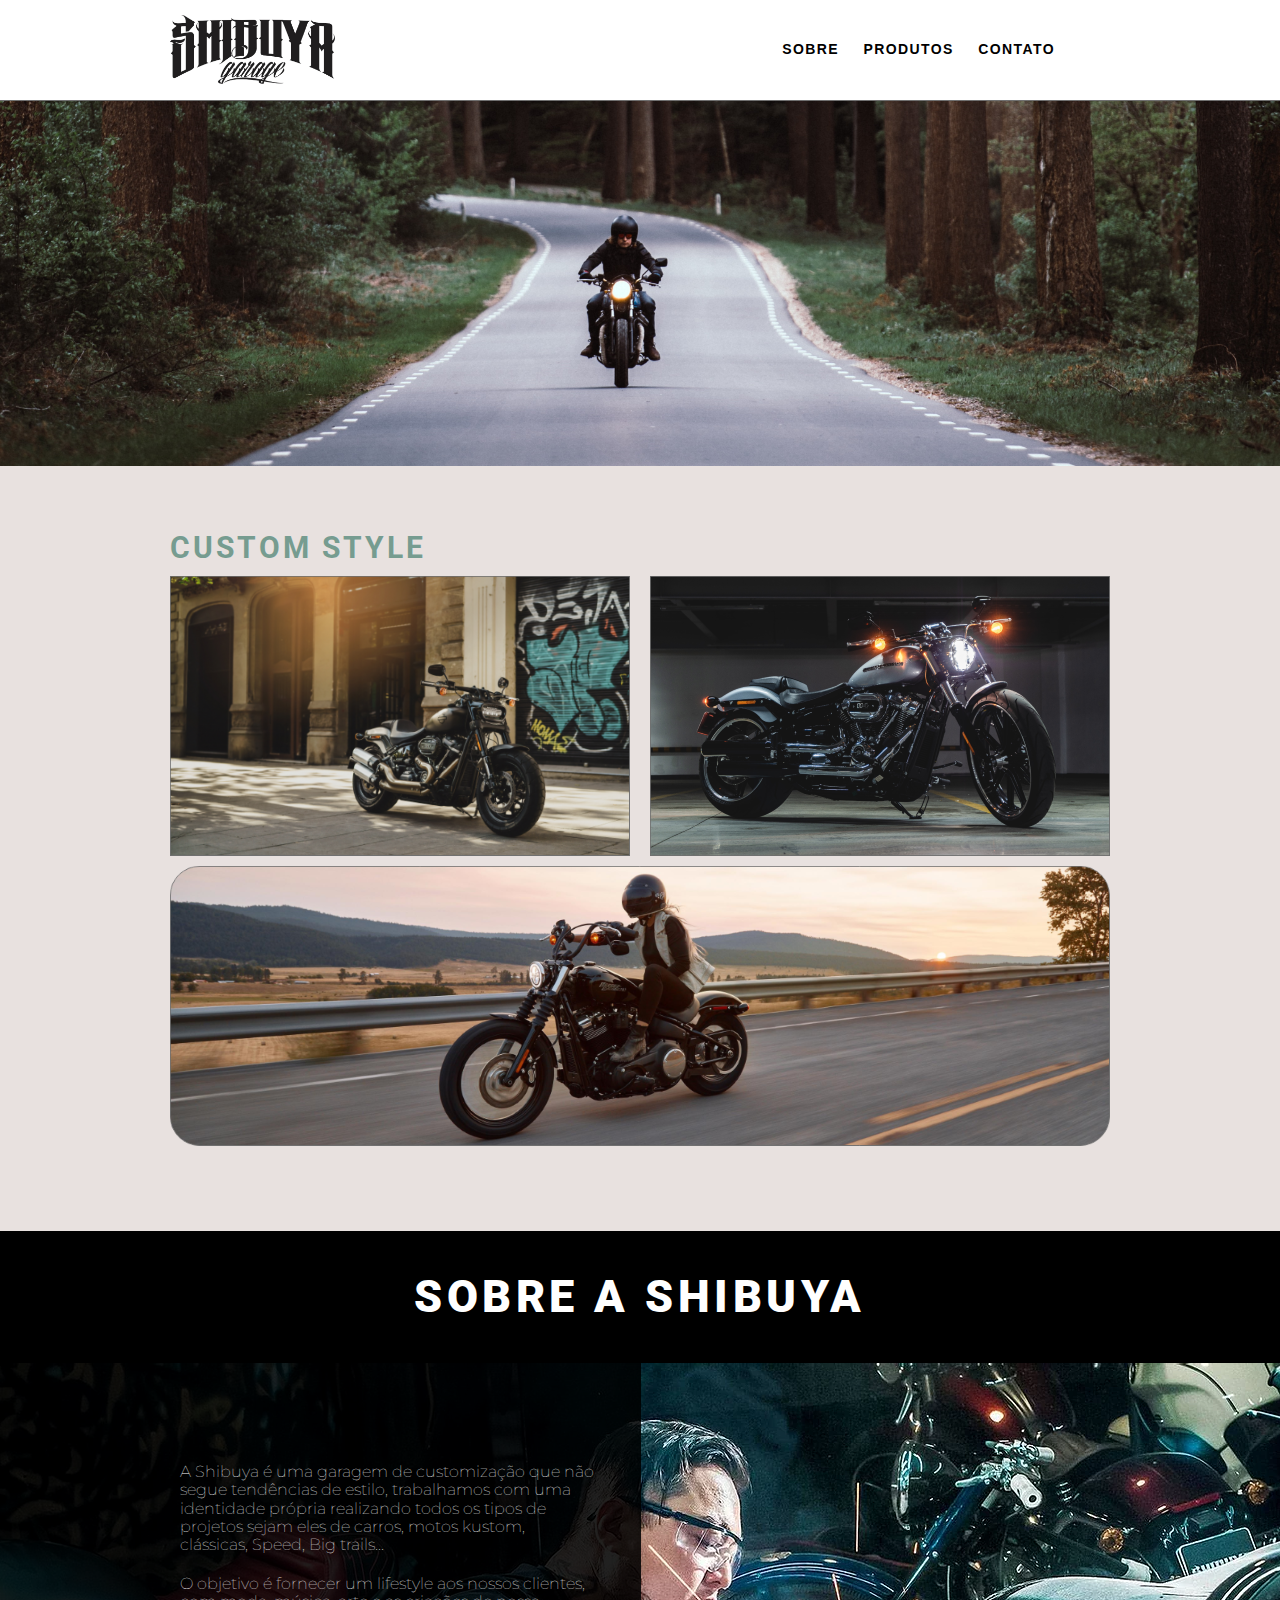
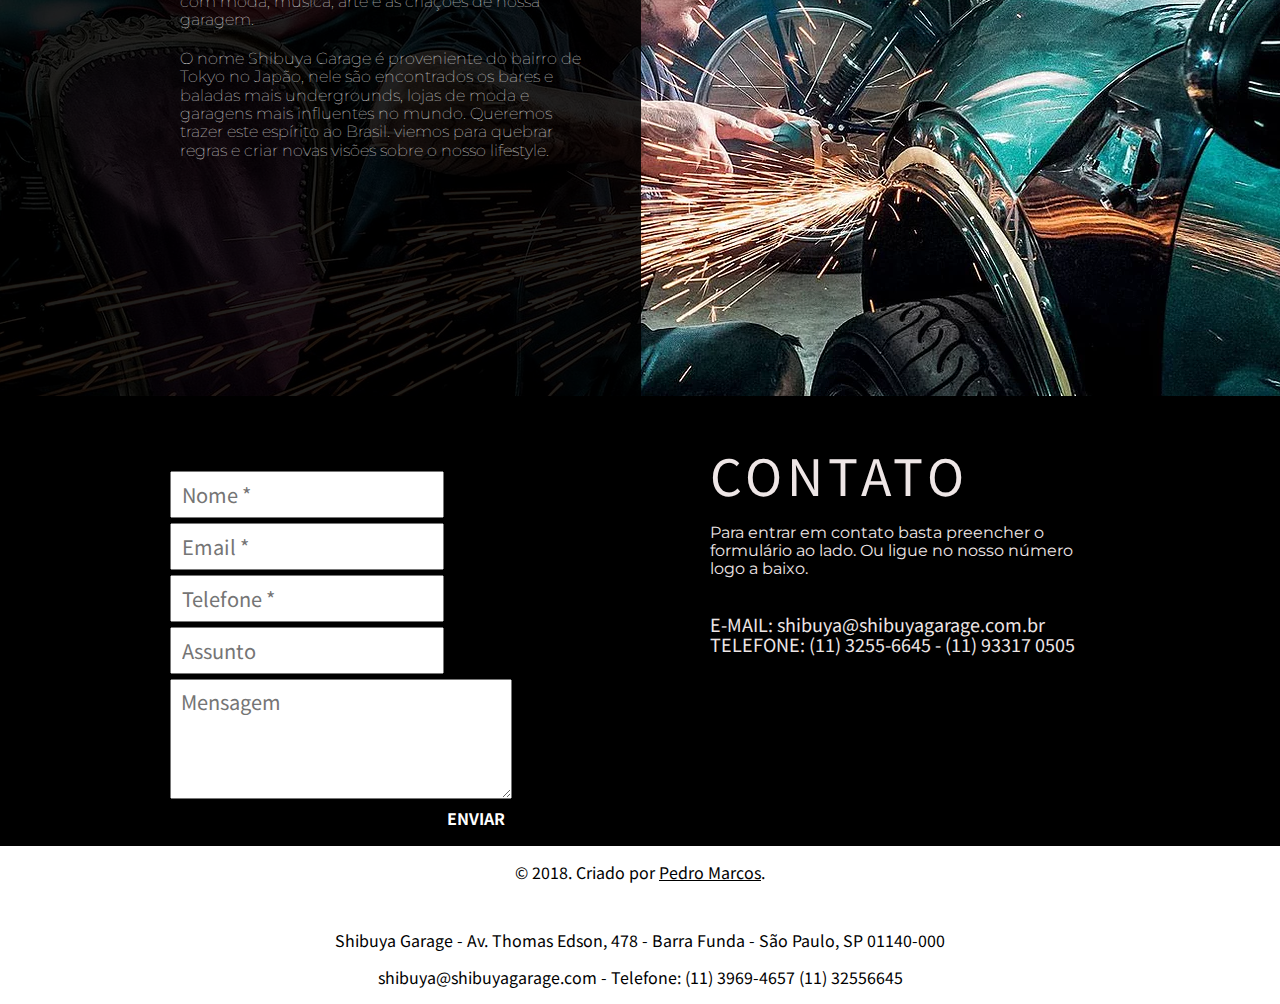
<file: index.html>
<!DOCTYPE html>
<html lang="pt-BR">
<head>
    <meta charset="UTF-8">
    <meta http-equiv="X-UA-Compatible" content="IE=edge">
    <meta name="viewport" content="width=device-width, initial-scale=1.0">
    <title>HOME | Shibuya Garage</title>
    <link rel="stylesheet" href="/assets/css/normalize.css">
    <link rel="stylesheet" href="/assets/css/reset.css">
    <link rel="stylesheet" href="/assets/css/grid.css">
    <link rel="stylesheet" href="/assets/css/style.css">
    <link rel="preconnect" href="https://fonts.gstatic.com">
    <link href="https://fonts.googleapis.com/css2?family=Montserrat:wght@300&family=Noto+Sans+JP:wght@400;500&family=Roboto:wght@300;400;900&display=swap" rel="stylesheet">
</head>
<body>
    
      <header class="header">
          <div class="container">
              <a href="#intro"><img src="/assets/img/shibuya.png" alt="Logo Shibuya" class="logo grid-4"></a>
              <nav class="list grid-12">
                  <ul>
                      <li><a href="#sobre">Sobre</a></li>
                      <li><a href="/produtos.html">Produtos</a></li>
                      <li><a href="#contato">Contato</a></li>
                  </ul>
              </nav>
          </div>
      </header>

      <div class="intro" id="intro"></div>

      <div class="intro-prod">
          <div class="container">
           <h2>Custom Style</h2>
           <ul>
               <li class="grid-8"><img src="/assets/img/custom-1.png" alt="Motocicleta"></li>
               <li class="grid-8"><img src="/assets/img/custom-2.png" alt="Motocicleta"></li>
               <li class="grid-16 big-pic"><img src="/assets/img/custom-3.png" alt="Motocicleta"></li>
           </ul>
          </div>
      </div>
      <div class="sobre" id="sobre">
          <div class="container">
            <h2>SOBRE A SHIBUYA</h2>
            <img src="/assets/img/364849_05c83bab786d4f8cae6b935dd2dfe2d8_mv2.webp" alt="Imagem de fundo, consertando moto">
            <div class="shadow">
                
                <span class="grid-16 main-span especific">
                    A Shibuya  é uma garagem de customização que não <br> segue tendências de estilo, trabalhamos com uma <br> identidade própria realizando todos os tipos de <br> projetos sejam eles de carros, motos kustom,<br> clássicas, Speed, Big trails… </span>

                    <span class="grid-16 main-span fix">O objetivo é fornecer um lifestyle aos nossos clientes,<br> com moda, música, arte e as criações de nossa<br> garagem.</span>

                    <span class="grid-16 main-span ">O nome Shibuya Garage é proveniente do bairro de<br> Tokyo no Japão, nele são encontrados os bares e<br> baladas mais undergrounds, lojas de moda e<br> garagens mais influentes no mundo. Queremos<br> trazer este espírito ao Brasil. viemos para quebrar<br> regras e criar novas visões sobre o nosso lifestyle.</span>
            </div>
        </div>
      </div>

      <div class="contato" id="contato">
          <div class="container">
              <div class="organizer"><form action="" class="form grid-9">
                  <label for="nome"></label>
                  <input type="text" id="nome" placeholder="Nome *">
                  <label for="name"></label>
                  <input type="text" id="nome" placeholder="Email *">
                  <label for="name"></label>
                  <input type="text" id="nome" placeholder="Telefone *">
                  <label for="name"></label>
                  <input type="text" id="nome" placeholder="Assunto">
                  <label for="name"></label>
                  <textarea name="" id="" cols="30" rows="10" placeholder="Mensagem"></textarea>
                  <button type="submit">ENVIAR</button>
              </form>
            </div>
              <div class="grid-7 contact">
                  <h2>CONTATO</h2>
                  <span>Para entrar em contato basta preencher o<br> formulário ao lado. Ou ligue no nosso número logo a baixo.</span>
                  <div class="spann">E-MAIL: shibuya@shibuyagarage.com.br<br>
                    TELEFONE:  (11) 3255-6645 - (11) 93317 0505</div>
                  <br>
              </div>
          </div>
      </div>

      <div class="footer">
          <div class="container">
              <h3>© 2018. Criado por <a href="https://beacons.page/ferreira_pedro">Pedro Marcos</a>.</h3>
              <div><P>Shibuya Garage - Av. Thomas Edson, 478 - Barra Funda - São Paulo, SP 01140-000 <br></P><P> shibuya@shibuyagarage.com -  Telefone: (11) 3969-4657 (11) 32556645</P></div>
          </div>
      </div>

</body>
</html>
</file>
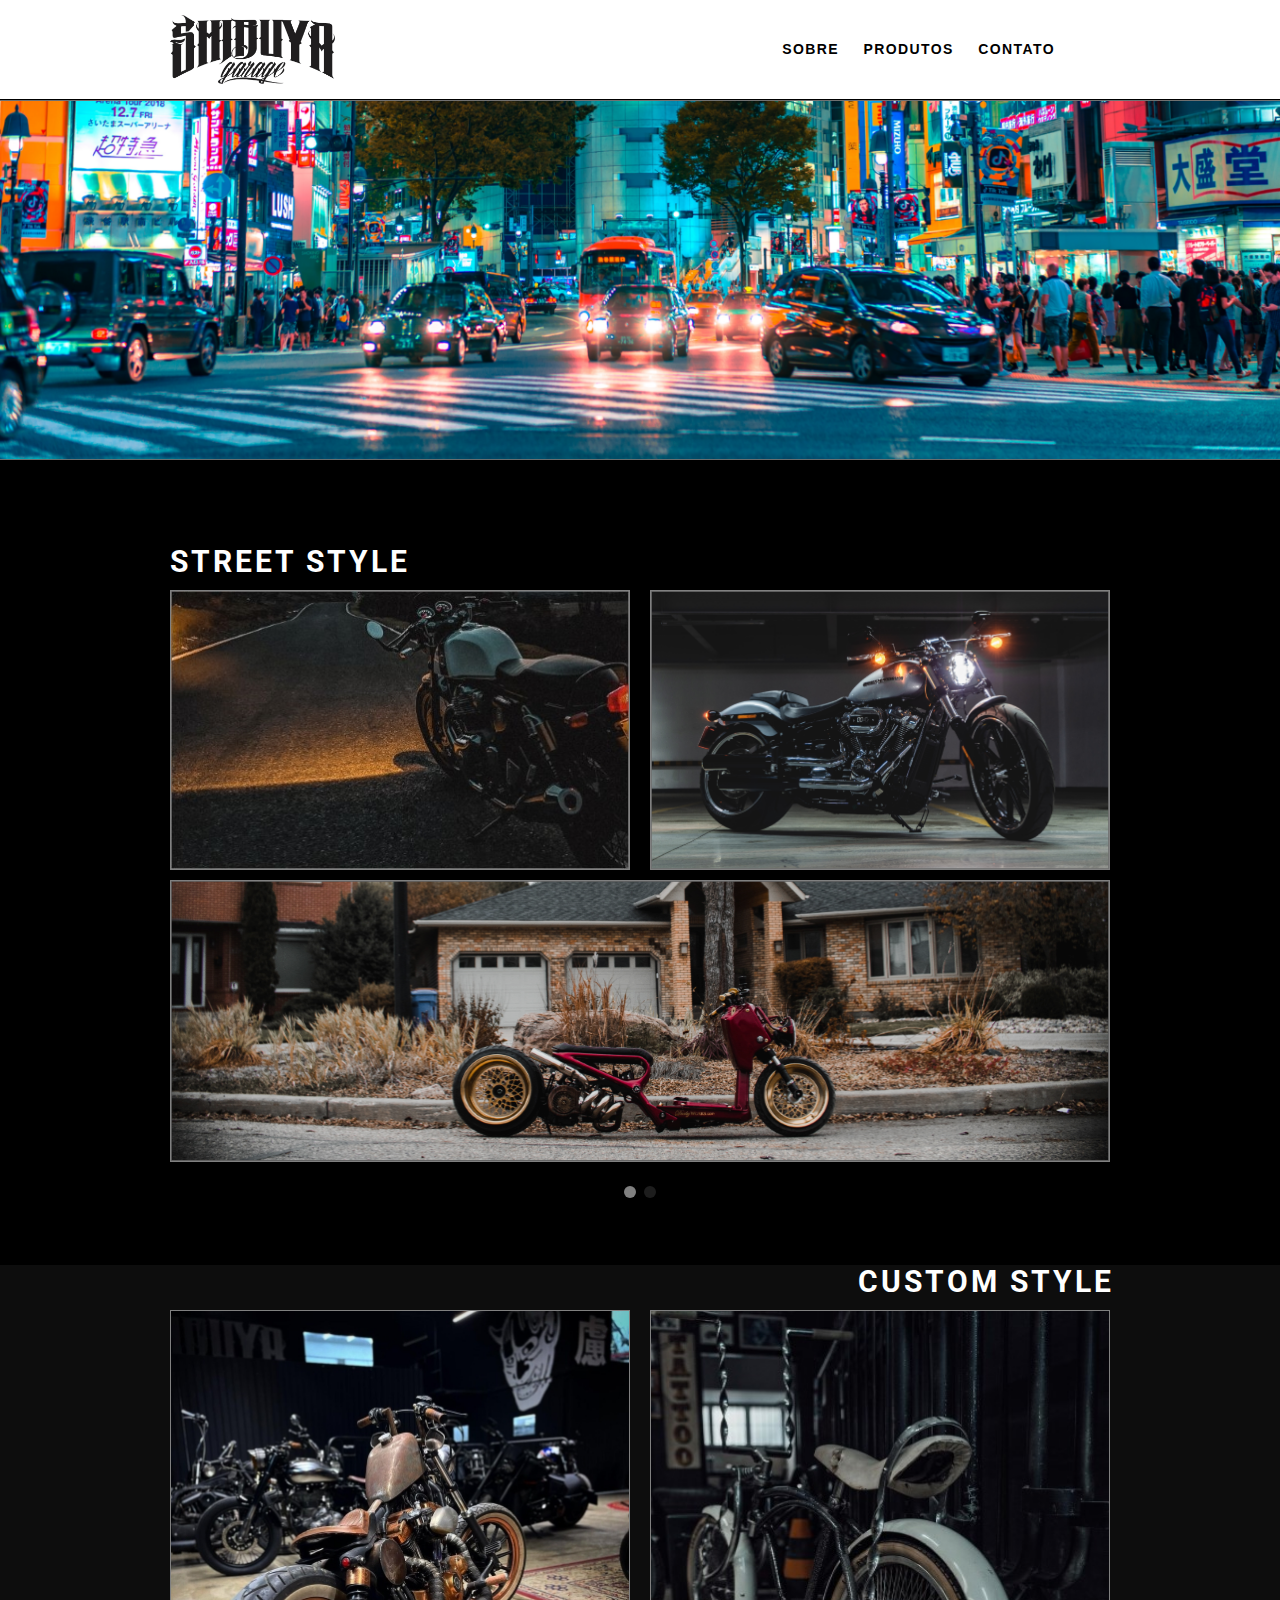
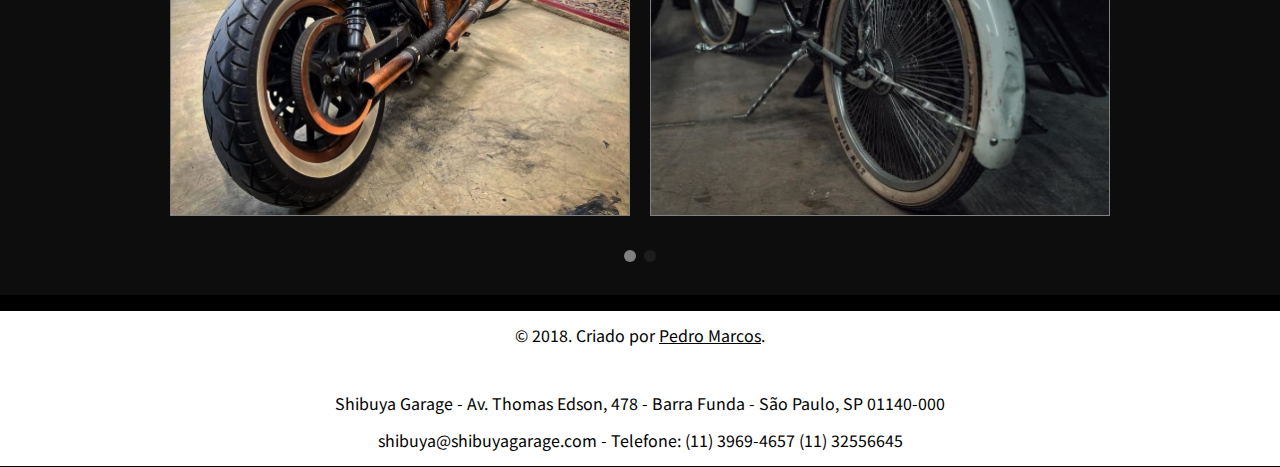
<file: produtos.html>
<!DOCTYPE html>
<html lang="pt-BR">
<head>
    <meta charset="UTF-8">
    <meta http-equiv="X-UA-Compatible" content="IE=edge">
    <meta name="viewport" content="width=device-width, initial-scale=1.0">
    <title>Motocycles | Shibuya Garage</title>
    <link rel="stylesheet" href="/assets/css/normalize.css">
    <link rel="stylesheet" href="/assets/css/reset.css">
    <link rel="stylesheet" href="/assets/css/grid.css">
    <link rel="stylesheet" href="/assets/css/style-prod.css">
    <script>document.documentElement.classList.add("js");</script>
    <link rel="preconnect" href="https://fonts.gstatic.com">
    <link href="https://fonts.googleapis.com/css2?family=Montserrat:wght@300&family=Noto+Sans+JP:wght@400;500&family=Roboto:wght@300;400;900&display=swap" rel="stylesheet">
</head>
<body>
    
      <header class="header">
          <div class="container">
              <a href="/index.html"><img src="/assets/img/shibuya.png" alt="Logo shibuya" class="logo grid-4"></a>
              <nav class="list grid-12">
                  <ul>
                      <li><a href="/index.html#sobre">Sobre</a></li>
                      <li><a href="/produtos.html">Produtos</a></li>
                      <li><a href="/index.html#contato">Contato</a></li>
                  </ul>
              </nav>
          </div>
      </header>

      <div class="intro"></div>

      <div class="intro-prod">
        <div class="container"><h2>Street Style</h2></div>
          <div class="container" data-slide="produtos">
           <ul>
                <li class="grid-8"><img src="/assets/img/eoq.jpg" alt="Motocicleta"></li>
                <li class="grid-8"><img src="/assets/img/custom-2.png" alt="Motocicleta"></li>
                <li class="grid-16 big-pic"><img src="/assets/img/custom-prod-2.png" alt="Motocicleta"></li>
           </ul>
           <ul>
                <li class="grid-8"><img src="/assets/img/Custom-4.png" alt="Motocicleta"></li>
                <li class="grid-8"><img src="/assets/img/custom-5.png" alt="Motocicleta"></li>
                <li class="grid-16 big-pic"><img src="/assets/img/custom-6.png" alt="Motocicleta"></li>
          </ul>
          </div>
      </div>

      <div class="intro-prod-2">
        <div class="container"><h2 class="vintage">Custom Style</h2></div>
         <div class="container" data-slide="produtos-2">
         <ul>
              <li class="grid-8"><img src="/assets/img/shibuya-2.jpg" alt="Motocicleta"></li>
              <li class="grid-8"><img src="/assets/img/shibuya-4.jpg" alt="Motocicleta"></li>
           </ul>
           <ul>
              <li class="grid-8"><img src="/assets/img/shibuya-5.jpg" alt="Motocicleta"></li>
              <li class="grid-8 tab"><img src="/assets/img/shibuya-6.jpg" alt="Motocicleta"></li>
           </ul>
        </div>
    </div>


      <div class="footer">
          <div class="container">
              <h3>© 2018. Criado por <a href="https://beacons.page/ferreira_pedro">Pedro Marcos</a>.</h3>
              <div><P>Shibuya Garage - Av. Thomas Edson, 478 - Barra Funda - São Paulo, SP 01140-000 <br></P><P> shibuya@shibuyagarage.com -  Telefone: (11) 3969-4657 (11) 32556645</P></div>
          </div>
      </div>

      <script src="/assets/js/simple-slide.js"></script>
      <script src="/assets/js/script.js"></script>
</body>
</html>
</file>
<file: assets/css/grid.css>
*, *:before, *:after {
    -webkit-box-sizing: border-box; 
    -moz-box-sizing: border-box; 
    box-sizing: border-box;
  }
  
  .container {
      width: 960px;
      margin: 0 auto;
      padding: 0px;
      position: relative;
  }
  
  .container:after, .container:before {
      content: " ";
      display: table;
  }
  
  .container:after {
      clear: both;
  }
  
  .grid-1, .grid-2, .grid-3, .grid-4, .grid-5, .grid-6, .grid-7, .grid-8, .grid-9, .grid-10, .grid-11, .grid-12, .grid-13, .grid-14, .grid-15, .grid-16, .grid-1-3 {
      float: left;
      margin-left: 10px;
      margin-right: 10px;
  }
  
  .grid-1 	{width: 40px;}
  .grid-2 	{width: 100px;}
  .grid-3 	{width: 160px;}
  .grid-4 	{width: 220px;}
  .grid-5 	{width: 280px;}
  .grid-6 	{width: 340px;}
  .grid-7 	{width: 400px;}
  .grid-8 	{width: 460px;}
  .grid-9 	{width: 520px;}
  .grid-10 	{width: 580px;}
  .grid-11 	{width: 640px;}
  .grid-12 	{width: 700px;}
  .grid-13 	{width: 760px;}
  .grid-14 	{width: 820px;}
  .grid-15 	{width: 880px;}
  .grid-16 	{width: 940px;}
  .grid-1-3	{width: 300px;}
  
  @media only screen and (min-width: 788px) and (max-width: 979px) {
  
  .container {
      width: 768px;
  }
  
  .grid-1		{width: 28px;}
  .grid-2		{width: 76px;}
  .grid-3		{width: 124px;}
  .grid-4		{width: 172px;}
  .grid-5		{width: 220px;}
  .grid-6		{width: 268px;}
  .grid-7		{width: 316px;}
  .grid-8		{width: 364px;}
  .grid-9		{width: 412px;}
  .grid-10	{width: 460px;}
  .grid-11	{width: 508px;}
  .grid-12	{width: 556px;}
  .grid-13	{width: 604px;}
  .grid-14	{width: 652px;}
  .grid-15	{width: 700px;}
  .grid-16	{width: 748px;}
  .grid-1-3	{width: 236px;}
  
  }
  
  @media only screen and (max-width: 787px) {
  .container {
      width: 300px;
  }
  
  .grid-1, .grid-2, .grid-3, .grid-4, .grid-5, .grid-6, .grid-7, .grid-8, .grid-9, .grid-10, .grid-11, .grid-12, .grid-13, .grid-14, .grid-15, .grid-16, .grid-1-3 {
      width: 300px;
      margin: 0 0 20px 0;
      float: none;
  }
  
  }
</file>
<file: assets/css/style.css>
/*Estilo geral*/
html {
  scroll-behavior: smooth;
}

body {
  font-family: Arial, Helvetica, sans-serif;
}

.intro-prod img,
.intro-prod-2 img {
  display: block;
  max-width: 100%;
}

/*Header*/

.header {
  background: #fff;
  position: fixed;
  top: 0;
  width: 100%;
  padding: 15px 0;
  z-index: 1;
}

.logo {
  width: 165px;
}

.list {
  text-align: right;
  margin-top: 25px;
}

.list ul li {
  display: inline-block;
  margin-left: 20px;
}

.list ul li a {
  color: black;
  font-weight: bold;
  text-transform: uppercase;
  letter-spacing: 0.1em;
  font-size: 14px;
}

.list ul li a:hover {
  color: #769c90;
}

/*Introducao*/

.intro {
  margin-top: 100px;
  width: 100%;
  height: 380px;
  overflow: hidden;
}

.intro {
  min-width: 100%;
  background: url(/assets/img/bg.png) no-repeat center;
  background-size: cover;
  align-items: center;
}

/*Intro pt2*/

.intro-prod {
  width: 100%;
  height: 765px;
  margin-top: -14px;
  background: #e8e1df;
}

.intro-prod h2 {
  color: #769c90;
  margin-top: 65px;
  margin-bottom: 10px;
  margin-left: 10px;
  text-align: left;
  text-transform: uppercase;
  font-weight: bold;
  font-size: 30px;
  letter-spacing: 0.1em;
  font-family: "Roboto", sans-serif;
}

.big-pic {
  margin-top: 10px;
}

/*Sobre*/

.sobre {
  max-width: 100%;
  overflow: hidden;
  width: 100%;
  height: 765px;
  background: black;
}

.sobre h2 {
  margin-top: 40px;
  margin-bottom: 40px;
  color: white;
  font-weight: 900;
  font-size: 45px;
  letter-spacing: 0.1em;
  font-family: "Roboto", sans-serif;
  text-align: center;
}

.shadow {
  width: 70.9%;
  height: 640px;
  background: rgba(0, 0, 0, 0.87);
  position: absolute;
  margin-left: -200px;
}

.shadow span {
  font-size: 16px;
  margin-left: 220px;
  margin-top: 20px;
  font-weight: lighter;
  font-family: "Montserrat", sans-serif;
  color: white;
}

.shadow .especific {
  margin-top: 100px;
}

.sobre img {
  margin-left: -195px;
  position: absolute;
}

/*Contato*/

.contato {
  width: 100%;
  height: 500px;
  background: black;
  margin-top: -50px;
  overflow: visible;
}

.contato h2 {
  margin-top: 100px;
  color: rgb(238, 230, 230);
  font-family: "Noto Sans JP", sans-serif;
  font-size: 50px;
  letter-spacing: 0.1em;
  font-weight: 400;
  margin-bottom: 20px;
}

.contato span {
  color: rgb(238, 230, 230);
  font-family: "Montserrat", sans-serif;
}

.contato .spann {
  font-family: "Noto Sans JP", sans-serif;
  color: rgb(238, 230, 230);
  margin-top: 35px;
  font-size: 18px;
}

.form {
  margin-top: 120px;
}

.form label {
  display: block;
  margin-bottom: 5px;
}

.form input {
  padding: 10px 40px 10px 10px;
}

.form textarea {
  width: 342px;
  height: 120px;
  padding: 10px 10px 0px 10px;
}

.form input,
.form textarea {
  font-family: "Noto Sans JP", sans-serif;
  font-weight: 300, lighter;
  font-size: 20px;
}

.form button {
  background: none;
  color: white;
  border: none;
  display: block;
  margin-left: 271px;
  font-family: "Noto Sans JP", sans-serif;
  font-weight: bold;
  margin-top: 5px;
}

/*Footer*/

.footer {
  width: 100%;
  margin-top: 17px;
  background: white;
}

.footer h3 {
  font-family: "Noto Sans JP", sans-serif;
  text-align: center;
  margin-bottom: 50px;
}

.footer p {
  font-family: "Noto Sans JP", sans-serif;
  text-align: center;
  margin-bottom: 18px;
}

.footer a {
  text-decoration: underline;
  color: black;
}

.footer a:hover {
  color: crimson;
}

@media only screen and (min-width: 788px) and (max-width: 979px) {
  .sobre img {
    min-width: 100%;
    background: no-repeat center;
    background-size: cover;
  }

  .intro-prod {
    height: 649px;
  }

  .shadow {
    overflow: visible;
    width: 80%;
  }

  .main-span {
    margin-top: -300px;
  }

  .shadow span {
    font-size: 15px;
    margin-left: 34.5%;
  }

  .contato span {
    overflow: visible;
    font-size: 15px;
  }

  .contato .spann {
    font-size: 15px;
  }

  .form textarea {
    width: 342px;
  }

  .form button {
    margin-left: 271px;
  }
}

@media only screen and (max-width: 787px) {
  .header {
    position: static;
    height: 65px;
    align-items: center;
  }

  .logo {
    margin-left: 64px;
  }

  .list {
    text-align: center;
  }
  .list ul li {
    margin-left: 0px;
  }
  .list ul li:nth-child(2) {
    margin-left: 15px;
    margin-right: 15px;
  }

  .intro-prod {
    height: 665px;
  }

  .intro-prod h2 {
    text-align: center;
  }

  .shadow {
    width: 750px;
  }

  .shadow .main-span {
    width: 400px;
    height: 100px;
    margin-bottom: -20px;
  }

  .shadow .main-span:nth-child(3) {
    margin-top: -32px;
  }

  .shadow span {
    display: block;
    font-size: 13px;
    margin-left: 23%;
    margin-top: 70px;
  }

  .shadow span:nth-child(1) {
    margin-bottom: -70px;
  }

  .contato {
    height: 1em;
  }

  .form input {
    width: 300px;
  }

  .form textarea {
    width: 300px;
  }

  .form button {
    margin-left: 234px;
  }

  .contato .container {
    display: flex;
    flex-direction: column-reverse;
  }

  .contact {
    margin-top: 20px;
    margin-bottom: -50px;
  }

  .contato {
    height: 850px;
  }
}
</file>
<file: assets/css/style-prod.css>
/*Smartfone*/

/*Tablet*/

/*Estilo geral*/
html {
  scroll-behavior: smooth;
}

body {
  font-family: Arial, Helvetica, sans-serif;
  background: black;
}

.intro-prod img,
.intro-prod-2 img {
  display: block;
  max-width: 100%;
}

/*Header*/

.header {
  background: #fff;
  position: fixed;
  top: 0;
  width: 100%;
  padding: 15px 0;
  z-index: 2;
}

.logo {
  width: 165px;
}

.list {
  text-align: right;
  margin-top: 25px;
}

.list ul li {
  display: inline-block;
  margin-left: 20px;
}

.list ul li a {
  color: black;
  font-weight: bold;
  text-transform: uppercase;
  letter-spacing: 0.1em;
  font-size: 14px;
}

.list ul li a:hover {
  color: #769c90;
}

/*Introducao*/

.intro {
  margin-top: 100px;
  width: 100%;
  height: 380px;
  overflow: hidden;
}

.intro {
  min-width: 100%;
  background: url(/assets/img/bg-prod.png) no-repeat center;
  max-height: 360px;
  background-size: cover;
  align-items: center;
}

/*Intro prod*/

.intro-prod {
  width: 100%;
  height: 765px;
  margin-top: -14px;
  margin-top: 20px;
  background: #000000;
}

.intro-prod h2 {
  color: #ffffff;
  margin-top: 65px;
  margin-bottom: 10px;
  margin-left: 10px;
  text-align: left;
  text-transform: uppercase;
  font-weight: bold;
  font-size: 30px;
  letter-spacing: 0.1em;
  font-family: "Roboto", sans-serif;
}

.intro-prod img {
  border: 0.5px solid grey;
}

.big-pic {
  margin-top: 10px;
}

/*Intro-prod2*/

.intro-prod-2 {
  width: 100%;
  height: 630px;
  margin-top: 20px;
  background: #0f0f0fda;
}

.intro-prod-2 h2 {
  color: #ffffff;
  text-align: right;
  margin-bottom: 10px;
  text-transform: uppercase;
  font-weight: bold;
  font-size: 30px;
  letter-spacing: 0.1em;
  font-family: "Roboto", sans-serif;
  margin-right: 6px;
}

.intro-prod-2 img {
  margin-bottom: 10px;
  height: 506px;
  width: 100%;
  border: 0.5px solid grey;
}

.intro-prod-2 .end {
  margin-bottom: 15px;
}

/*Footer*/

.footer {
  width: 100%;
  height: 155px;
  margin-top: 16px;
  background: white;
  position: absolute;
}

.footer h3 {
  font-family: "Noto Sans JP", sans-serif;
  text-align: center;
  margin-top: 15px;
  margin-bottom: 50px;
}

.footer p {
  font-family: "Noto Sans JP", sans-serif;
  text-align: center;
  margin-bottom: 18px;
}

.footer a {
  text-decoration: underline;
  color: black;
}

.footer a:hover {
  color: crimson;
}

/*Data Slide*/

[data-slide] {
  position: relative;
}
[data-slide] > ul {
  position: absolute;
  top: 0px;
  opacity: 0;
}
[data-slide] > .active {
  position: relative;
  opacity: 1;
  transition: opacity 500ms;
  z-index: 1;
}

[data-slide-nav] {
  display: block;
  justify-content: center;
  text-align: center;
  margin-top: 20px;
}
[data-slide-nav] > button {
  display: inline-block;
  width: 12px;
  margin: 4px;
  height: 12px;
  border: none;
  padding: 0px;
  border-radius: 6px;
  background: #1d1d1d;
  text-indent: -100px;
  overflow: hidden;
}

[data-slide-nav] > button.active {
  background: grey;
}

/*Media queries*/

@media only screen and (min-width: 788px) and (max-width: 979px) {
  .intro-prod-2 {
    margin-top: -90px;
    height: 510px;
  }

  .intro-prod-2 h2 {
    margin-right: 7px;
  }

  .contato-end {
    margin-top: 10px;
    margin-left: 337px;
  }

  .intro-prod-2 img {
    height: 400px;
    width: 100%;
  }
}

@media only screen and (max-width: 787px) {
  .header {
    position: static;
  }

  .intro {
    margin-top: -2px;
  }

  .logo {
    margin-left: 64px;
  }

  .list {
    text-align: center;
  }

  .list ul li {
    margin-left: 0px;
  }
  .list ul li:nth-child(2) {
    margin-left: 15px;
    margin-right: 15px;
  }

  .intro-prod h2 {
    text-align: center;
    margin-left: 0px;
  }

  .intro-prod-2 {
    height: 850px;
  }

  .intro-prod-2 h2 {
    margin-left: -120px;
  }

  .intro-prod-2 img {
    min-height: 100%;
    min-width: 100%;
    height: 350px;
  }

  .vintage {
    width: 400px;
  }

  .contato-end {
    margin-left: 104px;
  }

  .footer {
    height: 200px;
  }
}
</file>
